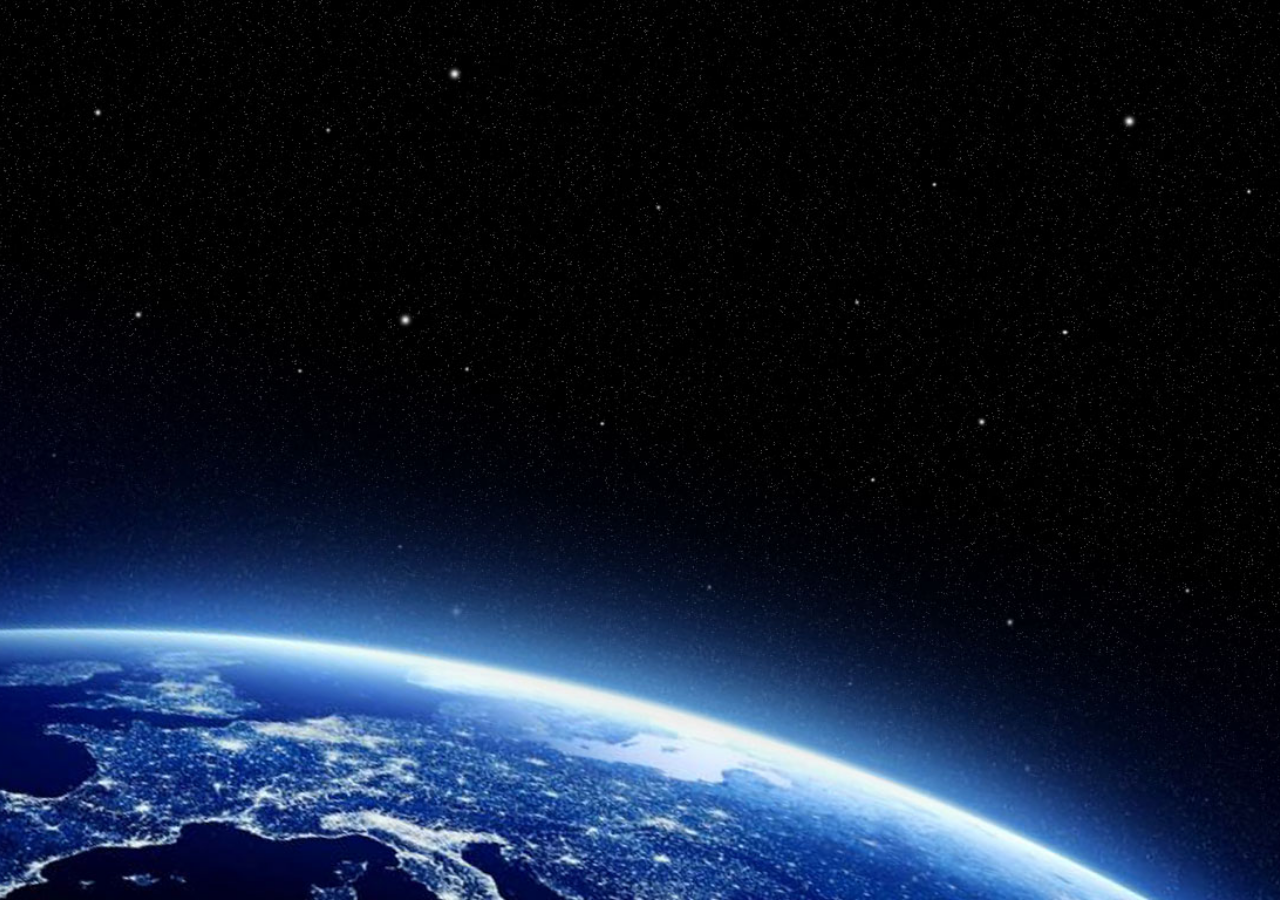
<file: Orrery Web App Landing Page/index.html>
<!DOCTYPE html>
<html lang="en">
  <head>
    <!-- Character encoding for the document -->
    <meta charset="UTF-8" />

    <!-- Ensures proper scaling on mobile devices -->
    <meta name="viewport" content="width=device-width, initial-scale=1.0" />

    <!-- Title of the document shown in the browser tab -->
    <title>Document</title>

    <!-- Linking the external CSS stylesheet -->
    <link rel="stylesheet" href="style.css" />
  </head>
  <body>
    <!-- Main section for the landing page background and content -->
    <section>
      <!-- Container for the heading and button -->
      <div class="content">
        <!-- Heading text for the web app -->
        <h2>Your Interactive Journey Through the Solar System</h2>

        <!-- Button container -->
        <div class="button">
          <!-- Link styled as a button with CSS class "button1" -->
          <a href="#" class="button1" style="--clr: #7808d0">
            <!-- Wrapper for button icon, containing two SVGs for the button animation -->
            <span class="button1__icon-wrapper">
              <!-- First SVG icon displayed on the button -->
              <svg
                viewBox="0 0 14 15"
                fill="none"
                xmlns="http://www.w3.org/2000/svg"
                class="button1__icon-svg"
                width="10"
              >
                <!-- Path for the first SVG icon -->
                <path
                  d="M13.376 11.552l-.264-10.44-10.44-.24.024 2.28 6.96-.048L.2 12.56l1.488 1.488 9.432-9.432-.048 6.912 2.304.024z"
                  fill="currentColor"
                ></path>
              </svg>

              <!-- Second SVG icon (hidden initially, shown during button animation) -->
              <svg
                viewBox="0 0 14 15"
                fill="none"
                width="10"
                xmlns="http://www.w3.org/2000/svg"
                class="button1__icon-svg button1__icon-svg--copy"
              >
                <!-- Path for the second SVG icon -->
                <path
                  d="M13.376 11.552l-.264-10.44-10.44-.24.024 2.28 6.96-.048L.2 12.56l1.488 1.488 9.432-9.432-.048 6.912 2.304.024z"
                  fill="currentColor"
                ></path>
              </svg>
            </span>
            <!-- Button text -->
            Explore the Orrery
          </a>
        </div>

        <!-- Falling stars animation elements -->
        <span class="fall"></span>
        <span class="fall"></span>
        <span class="fall"></span>
        <span class="fall"></span>
        <span class="fall"></span>
        <span class="fall"></span>
        <span class="fall"></span>
        <span class="fall"></span>
        <span class="fall"></span>
        <span class="fall"></span>
      </div>
    </section>

    <!-- JavaScript code for button click animation -->
    <script>
      document.addEventListener("DOMContentLoaded", () => {
        // Select the button element
        const button = document.querySelector(".button");

        // Add an event listener to the button
        button.addEventListener("click", (e) => {
          e.preventDefault(); // Prevent the default link behavior

          // Add the 'clicked' class to trigger the button animation
          button.classList.add("clicked");

          // Remove the 'clicked' class after the animation ends (600ms)
          setTimeout(() => button.classList.remove("clicked"), 600);
        });
      });
    </script>
  </body>
</html>
</file>
<file: Orrery Web App Landing Page/style.css>
/* Resetting margin, padding, and ensuring consistent box-sizing across elements */
* {
  margin: 0;
  padding: 0;
  box-sizing: border-box;
}

/* Setting HTML and body to occupy the full viewport, and hiding any overflow */
html,
body {
  margin: 0;
  padding: 0;
  height: 100%;
  width: 100%;
  overflow: hidden;
}

/* Styling for the main section with a full-screen background image */
section {
  position: absolute;
  top: 0;
  left: 0;
  width: 100%;
  height: 100vh;
  background: url(bg2.jpg) no-repeat center center fixed; /* Full-screen, centered, and fixed background */
  background-size: cover; /* Ensures the image covers the entire screen */
  background-attachment: fixed; /* Keeps the background image fixed while scrolling */
  background-position: center;
  background-repeat: no-repeat; /* Prevents repeating of the image */
  animation: animateBg 50s linear infinite; /* Slowly animates background scaling */
}

/* Animation to scale the background image between its original size and 120% */
@keyframes animateBg {
  0%,
  100% {
    transform: scale(1); /* Default scale */
  }
  50% {
    transform: scale(1.2); /* Enlarges background at midpoint of animation */
  }
}

/* Styling for falling stars */
span.fall {
  position: absolute;
  top: 50%;
  left: 50px;
  width: 2px; /* Star width */
  height: 2px; /* Star height */
  background: #fff; /* Star color */
  border-radius: 50%; /* Makes the star circular */
  box-shadow: 0 0 1px rgba(255, 255, 255, 0.8),
    /* Inner glow */ 0 0 3px rgba(255, 255, 255, 0.6),
    /* Medium glow */ 0 0 6px rgba(255, 255, 255, 0.4); /* Outer glow */
  animation: animate 3s linear infinite; /* Animate falling stars */
}

/* Styling for the star trail (a long gradient line following the star) */
span.fall::before {
  content: "";
  position: absolute;
  top: 50%;
  transform: translateY(-50%);
  width: 300px;
  height: 1px;
  background: linear-gradient(
    90deg,
    #fff,
    transparent
  ); /* Gradually fades out */
}

/* Animation for the star falling and disappearing */
@keyframes animate {
  0% {
    transform: rotate(315deg) translateX(0); /* Star at the starting point */
  }
  70% {
    opacity: 1; /* Star is fully visible */
  }
  100% {
    transform: rotate(315deg) translateX(-1000px); /* Moves star off-screen */
    opacity: 0; /* Fades out at the end */
  }
}

/* Individual stars with different delays and durations to make them fall randomly */
span.fall:nth-child(1) {
  top: 0;
  right: 80px;
  animation-delay: 3.2s;
  animation-duration: 3s;
}

/* Additional star positions with unique delays and durations for randomness */
span.fall:nth-child(2) {
  /* Star 2 */
  top: 0;
  right: 80px;
  animation-delay: 3.2s;
  animation-duration: 3s;
}
span.fall:nth-child(3) {
  /* Star 3 */
  top: 80px;
  right: 0px;
  animation-delay: 0.4s;
  animation-duration: 2s;
}
/* Continue similar pattern for more stars */
span.fall:nth-child(4) {
  /* Star 4 */
  top: 0px;
  right: 100px;
  animation-delay: 0.6s;
  animation-duration: 1.5s;
}
/* ... */

/* Styling for the content container */
.content {
  position: absolute;
  top: 50%;
  left: 50%;
  transform: translate(-50%, -50%); /* Center the content */
  text-align: center;
  z-index: 1; /* Ensures it is placed above other elements */
  opacity: 0; /* Initially hidden */
  animation: fadeIn 3s forwards; /* Fade-in effect over 3 seconds */
}

/* Heading styling */
h2 {
  padding: 5px;
  font-size: 5rem; /* Large font size */
  margin-bottom: 30px;
  font-family: "Arial", sans-serif;
  background: linear-gradient(
    45deg,
    rgba(0, 255, 255, 0.8),
    rgba(0, 0, 255, 0.8)
  );
  -webkit-background-clip: text; /* Clipping background to text */
  background-clip: text; /* Clipping background to text */
  color: transparent; /* Makes text transparent to show the gradient */
  text-shadow: 0 0 10px rgba(0, 255, 255, 1), 0 0 20px; /* Glowing effect */
}

/* Animation for text glow */
@keyframes cosmicGlow {
  0% {
    text-shadow: 0 0 10px rgba(0, 255, 255, 0.8), 0 0 20px rgba(0, 0, 255, 0.8);
  }
  100% {
    text-shadow: 0 0 20px rgba(0, 255, 255, 1), 0 0 40px rgba(0, 0, 255, 1);
  }
}

/* Animation for fading in the content */
@keyframes fadeIn {
  0% {
    opacity: 0; /* Invisible at start */
  }
  100% {
    opacity: 1; /* Fully visible */
  }
}

/* Animation for shifting gradient background */
@keyframes gradientShift {
  0% {
    background-position: 0% 0%;
  }
  50% {
    background-position: 100% 100%;
  }
  100% {
    background-position: 0% 0%;
  }
}

/* Button styling */
.button1 {
  line-height: 1;
  text-decoration: none;
  display: inline-flex;
  align-items: center;
  gap: 0.75rem;
  background-color: rgba(0, 0, 0, 0.8); /* Semi-transparent background */
  color: #fff;
  border-radius: 10rem;
  font-weight: 600;
  padding: 0.75rem 1.5rem;
  white-space: nowrap;
  overflow: hidden;
  text-overflow: ellipsis;
  transition: background-color 0.3s; /* Smooth transition for background color */
}

/* Icon wrapper for the button */
.button1__icon-wrapper {
  flex-shrink: 0;
  width: 25px;
  height: 25px;
  position: relative;
  color: #000;
  background-color: rgba(255, 255, 255, 0.8);
  border-radius: 50%; /* Circular shape */
  display: grid;
  place-items: center;
  overflow: hidden;
}

/* Hover effect for button background and text color */
.button1:hover {
  background-color: rgba(255, 255, 255, 0.8);
  color: black;
}

/* Hover effect for button icon */
.button1:hover .button1__icon-wrapper {
  color: rgba(255, 255, 255, 0.8);
  background-color: #000000;
}

/* Transition for icon animation */
.button1__icon-svg--copy {
  position: absolute;
  transform: translate(-150%, 150%);
}

.button1:hover .button1__icon-svg:first-child {
  transition: transform 0.3s ease-in-out;
  transform: translate(150%, -150%);
}

.button1:hover .button1__icon-svg--copy {
  transition: transform 0.3s ease-in-out 0.1s;
  transform: translate(0);
}
</file>
